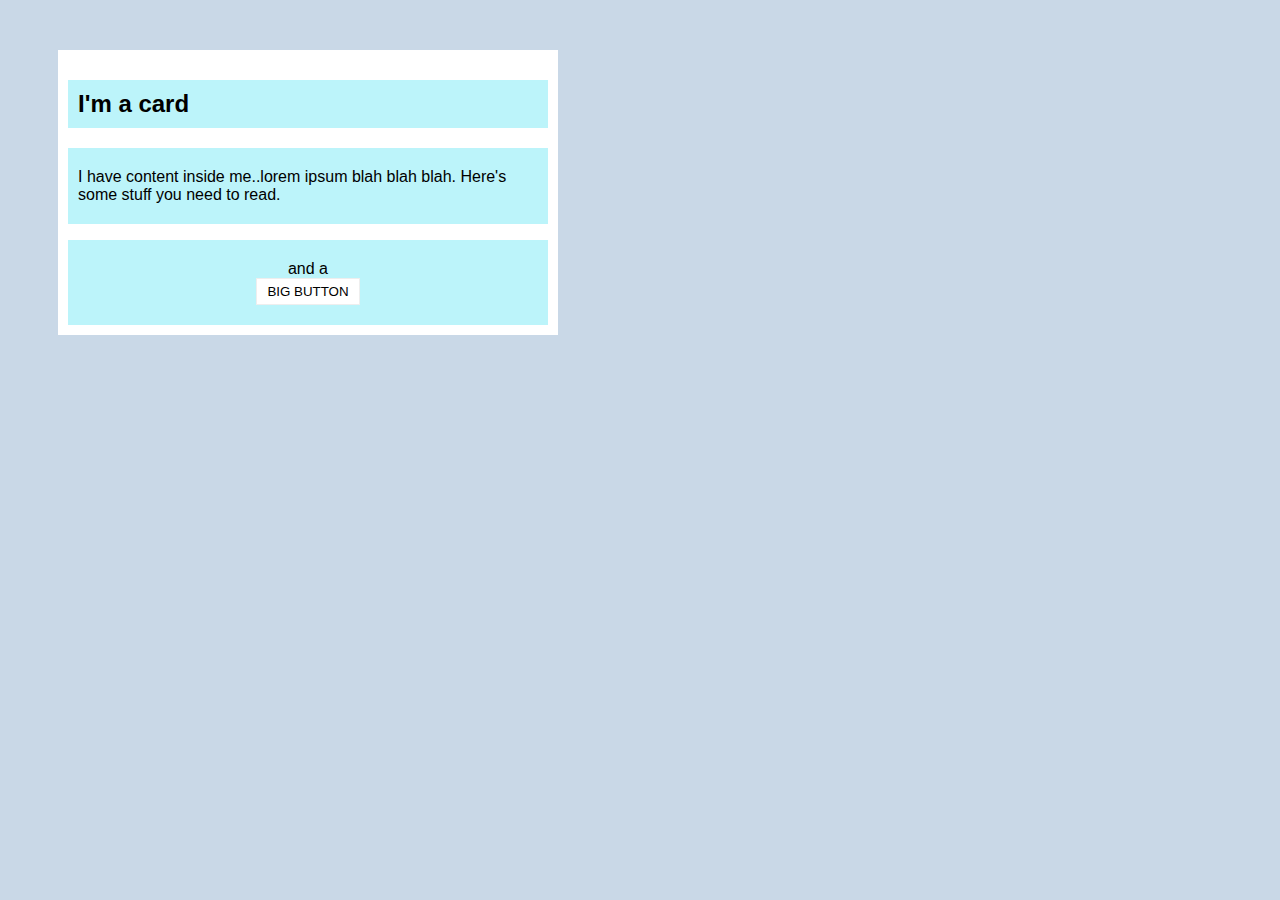
<file: foundations/block-and-inline/02-margin-and-padding-2/index.html>
<!DOCTYPE html>
<html lang="en">
  <head>
    <meta charset="UTF-8">
    <meta http-equiv="X-UA-Compatible" content="IE=edge">
    <meta name="viewport" content="width=device-width, initial-scale=1.0">
    <title>Margin and Padding exercise 2</title>
    <link rel="stylesheet" href="style.css">
  </head>
  <body>
    <div class="card">
      <h2 class="title">I'm a card</h2>
      <p class="content">I have content inside me..lorem ipsum blah blah blah. Here's some stuff you need to read.</p>
      <p class="button-container"><span class="center-text">and a</span><button>BIG BUTTON</button></p>
    </div>
  </body>
</html>
</file>
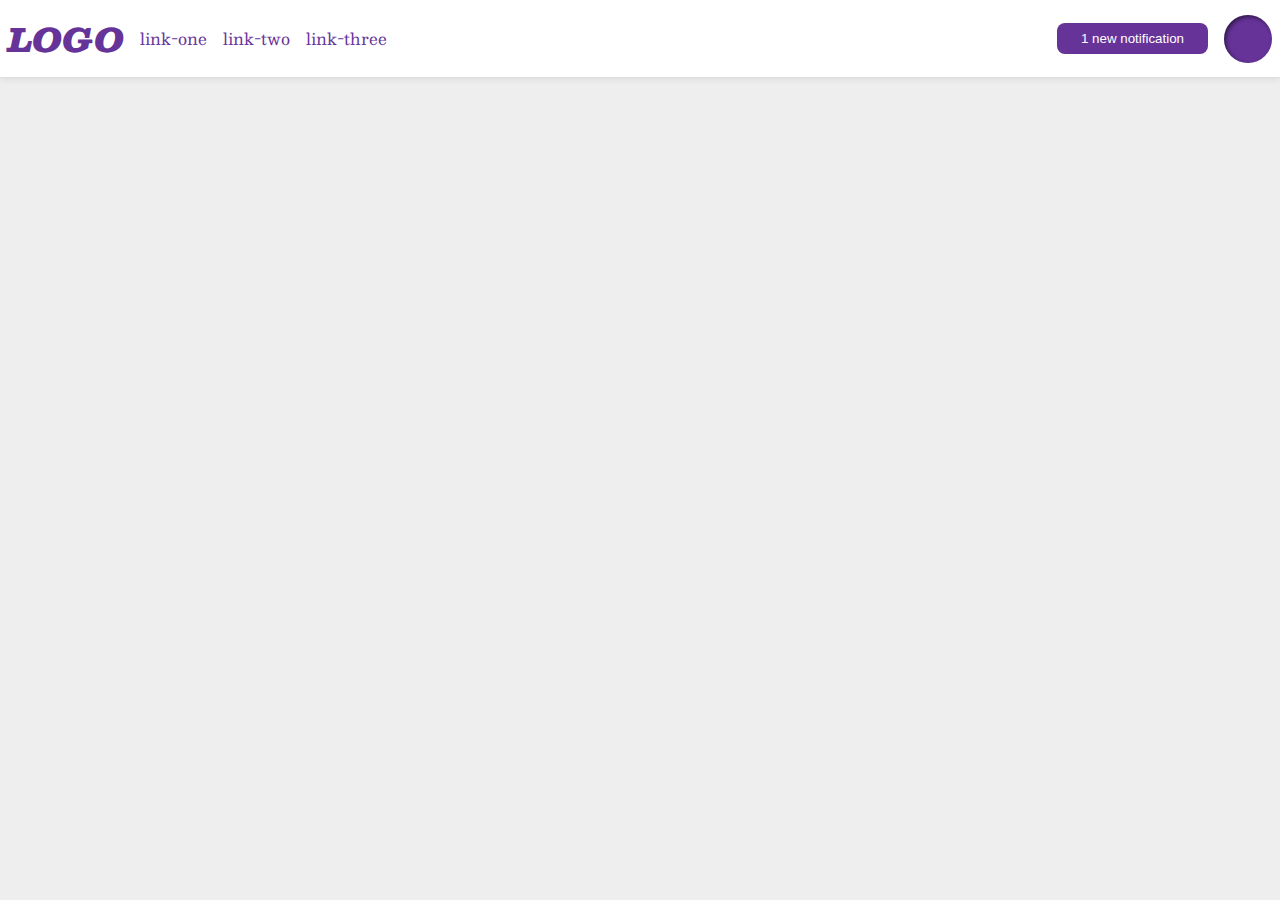
<file: foundations/flex/03-flex-header-2/index.html>
<!DOCTYPE html>
<html lang="en">
  <head>
    <meta charset="UTF-8">
    <meta http-equiv="X-UA-Compatible" content="IE=edge">
    <meta name="viewport" content="width=device-width, initial-scale=1.0">
    <title>Flex Header 2</title>
    <link rel="stylesheet" href="style.css">
  </head>
  <body>
    <div class="header">
      <div class ="left-side">
        <div class="logo">
        LOGO
        </div>
        <ul class="links">
          <li><a href="https://google.com">link-one</a></li>
          <li><a href="https://google.com">link-two</a></li>
          <li><a href="https://google.com">link-three</a></li>
        </ul>
      </div>
      <div class="right-side">
        <button class="notifications">
          1 new notification
        </button>
        <div class="profile-image"></div>
      </div>
    </div>
  </body>
</html>
</file>
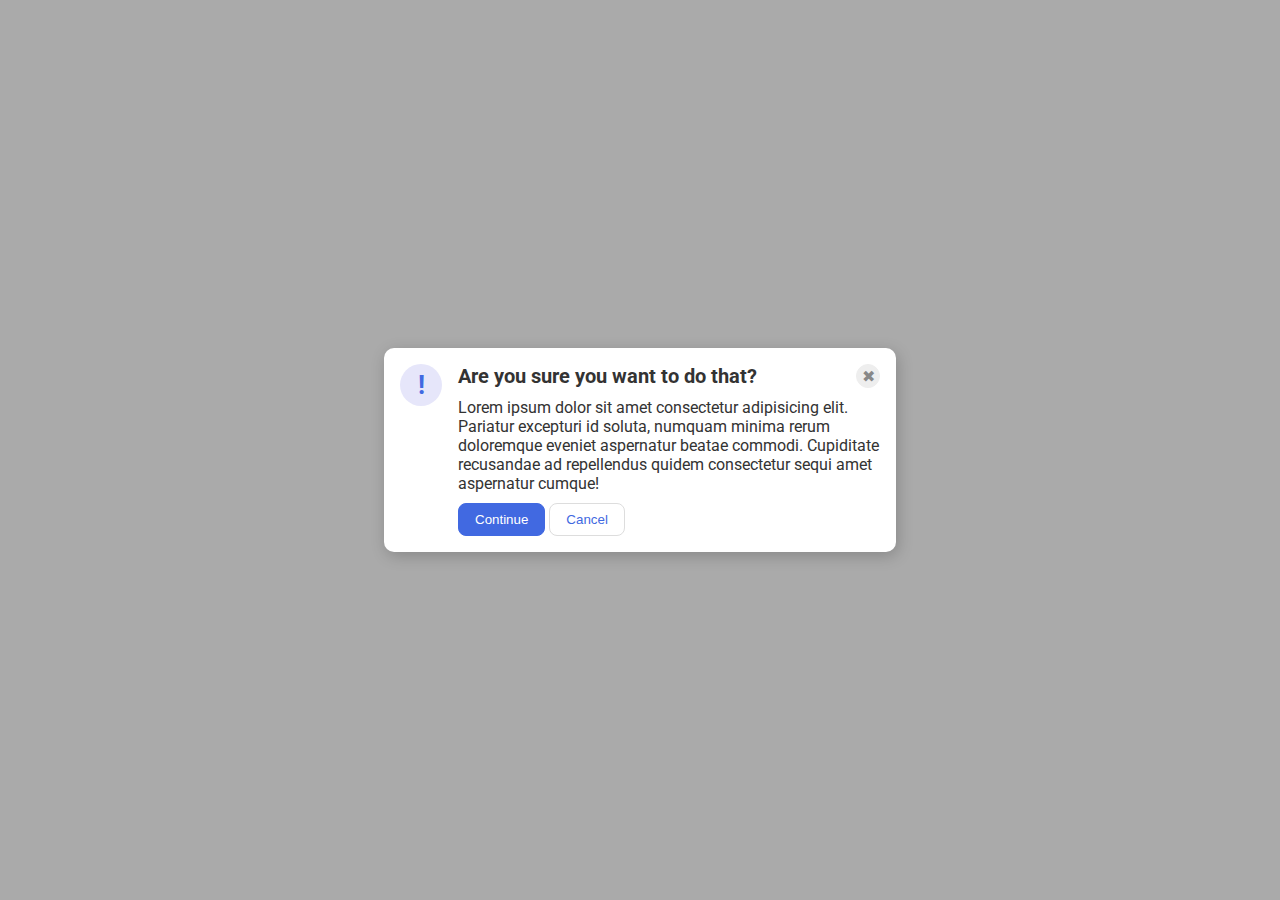
<file: foundations/flex/05-flex-modal/index.html>
<!DOCTYPE html>
<html lang="en">
  <head>
    <meta charset="UTF-8">
    <meta http-equiv="X-UA-Compatible" content="IE=edge">
    <meta name="viewport" content="width=device-width, initial-scale=1.0">
    <link rel="stylesheet" href="style.css">
    <title>Modal</title>
  </head>
  <body>
    <div class="modal">
      <div class="icon">!</div>
      <div class="right-side">
        <div class="header">
            <div class="text>">Are you sure you want to do that?</div>
            <button class="close-button">✖</button>
        </div>  
        <div class="text">Lorem ipsum dolor sit amet consectetur adipisicing elit. Pariatur excepturi id soluta, numquam minima rerum doloremque eveniet aspernatur beatae commodi. Cupiditate recusandae ad repellendus quidem consectetur sequi amet aspernatur cumque!</div>
        <div class="button-section"> 
        <button class="continue">Continue</button>
        <button class="cancel">Cancel</button>
        </div>
      </div>
    </div>
  </body>
</html>
</file>
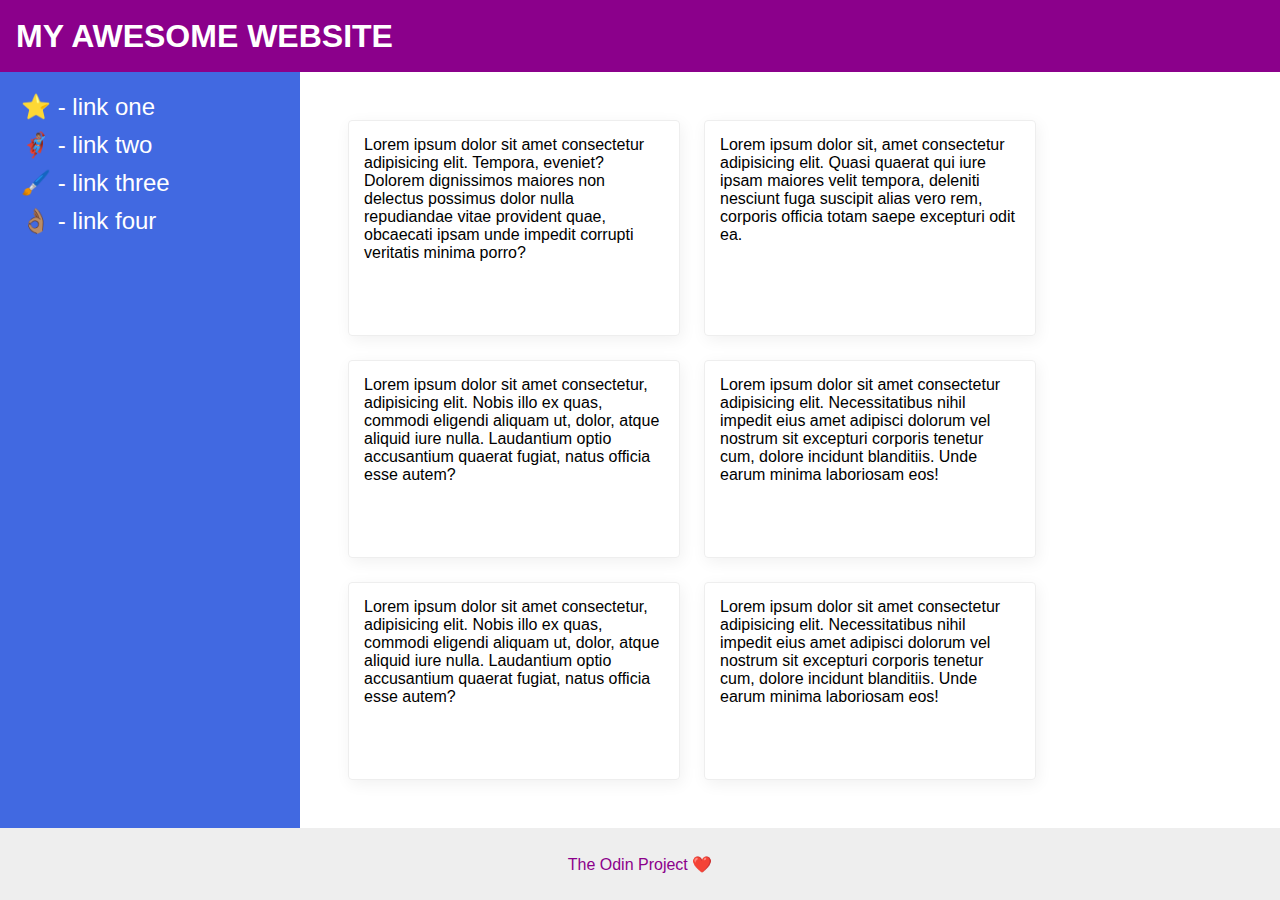
<file: foundations/flex/07-flex-layout-2/index.html>
<!DOCTYPE html>
<html lang="en">
  <head>
    <meta charset="UTF-8">
    <meta http-equiv="X-UA-Compatible" content="IE=edge">
    <meta name="viewport" content="width=device-width, initial-scale=1.0">
    <title>The Holy Grail</title>
    <link rel="stylesheet" href="style.css">
  </head>
  <body>
    <div class="header">
      MY AWESOME WEBSITE
    </div>
    <div class="content">
      <div class="sidebar">
        <ul>
          <li><a href="#">⭐ - link one</a></li>
          <li><a href="#">🦸🏽‍♂️ - link two</a></li>
          <li><a href="#">🖌️ - link three</a></li>
          <li><a href="#">👌🏽 - link four</a></li>
        </ul>
      </div>
      <div class="text-section">
      <div class="card">Lorem ipsum dolor sit amet consectetur adipisicing elit. Tempora, eveniet? Dolorem dignissimos maiores non delectus possimus dolor nulla repudiandae vitae provident quae, obcaecati ipsam unde impedit corrupti veritatis minima porro?</div>
      <div class="card">Lorem ipsum dolor sit, amet consectetur adipisicing elit. Quasi quaerat qui iure ipsam maiores velit tempora, deleniti nesciunt fuga suscipit alias vero rem, corporis officia totam saepe excepturi odit ea.</div>
      <div class="card">Lorem ipsum dolor sit amet consectetur, adipisicing elit. Nobis illo ex quas, commodi eligendi aliquam ut, dolor, atque aliquid iure nulla. Laudantium optio accusantium quaerat fugiat, natus officia esse autem?</div>
      <div class="card">Lorem ipsum dolor sit amet consectetur adipisicing elit. Necessitatibus nihil impedit eius amet adipisci dolorum vel nostrum sit excepturi corporis tenetur cum, dolore incidunt blanditiis. Unde earum minima laboriosam eos!</div>
      <div class="card">Lorem ipsum dolor sit amet consectetur, adipisicing elit. Nobis illo ex quas, commodi eligendi aliquam ut, dolor, atque aliquid iure nulla. Laudantium optio accusantium quaerat fugiat, natus officia esse autem?</div>
      <div class="card">Lorem ipsum dolor sit amet consectetur adipisicing elit. Necessitatibus nihil impedit eius amet adipisci dolorum vel nostrum sit excepturi corporis tenetur cum, dolore incidunt blanditiis. Unde earum minima laboriosam eos!</div>
      </div>
    </div>

    <div class="footer">
      The Odin Project ❤️
    </div>
  </body>
</html>
</file>
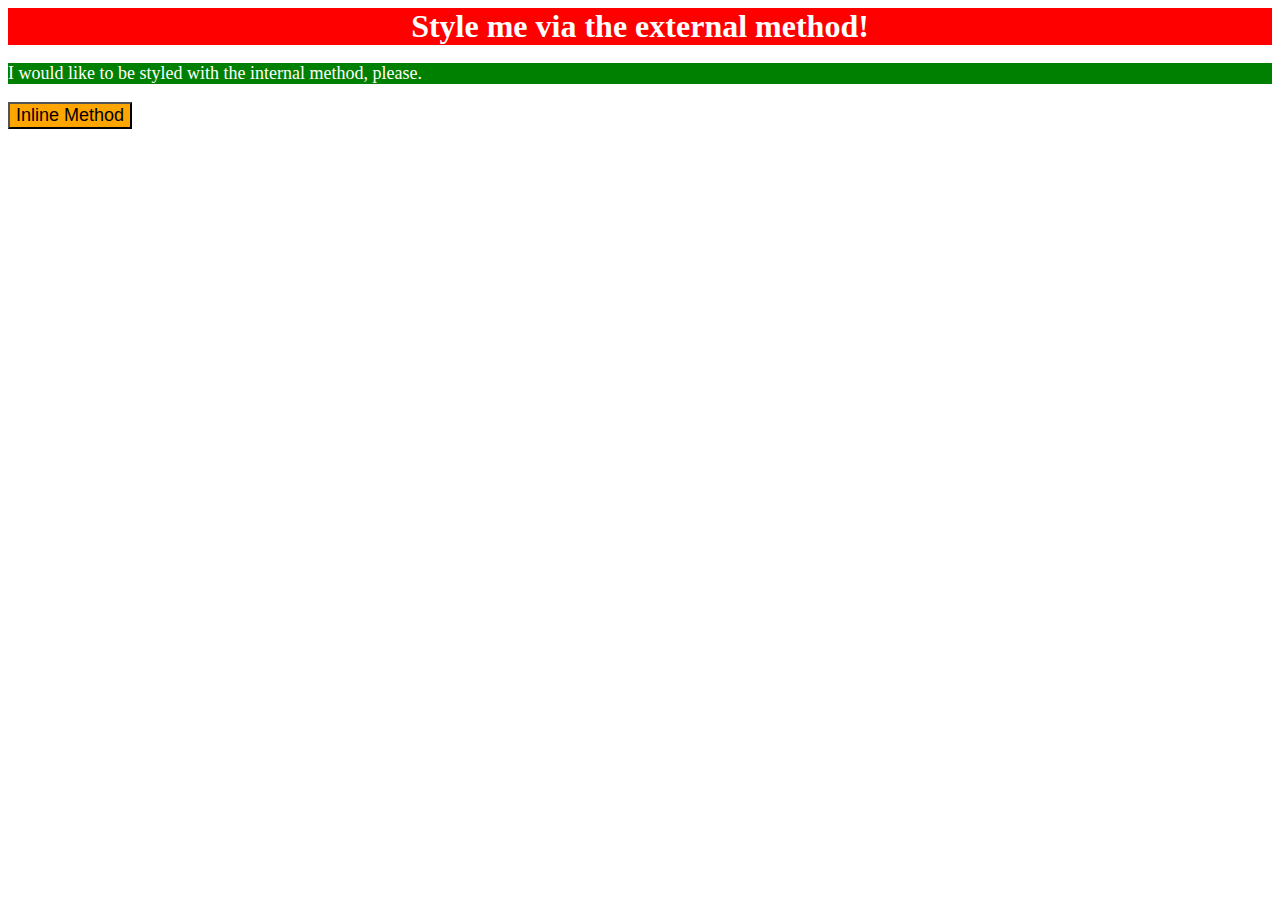
<file: foundations/intro-to-css/01-css-methods/index.html>
<!DOCTYPE html>
<html lang="en">
  <head>
    <meta charset="UTF-8">
    <meta http-equiv="X-UA-Compatible" content="IE=edge">
    <meta name="viewport" content="width=device-width, initial-scale=1.0">
    <title>Methods for Adding CSS</title>
    <link rel="stylesheet" href="style.css">
    <style>
      p {
        color: white;
        background-color: green;
        font-size: 18px;
      }
    </style>
  </head>
  <body>
    <div>Style me via the external method!</div>
    <p>I would like to be styled with the internal method, please.</p>
    <button style="font-size: 18px; background-color: orange;">Inline Method</button>
  </body>
</html>
</file>
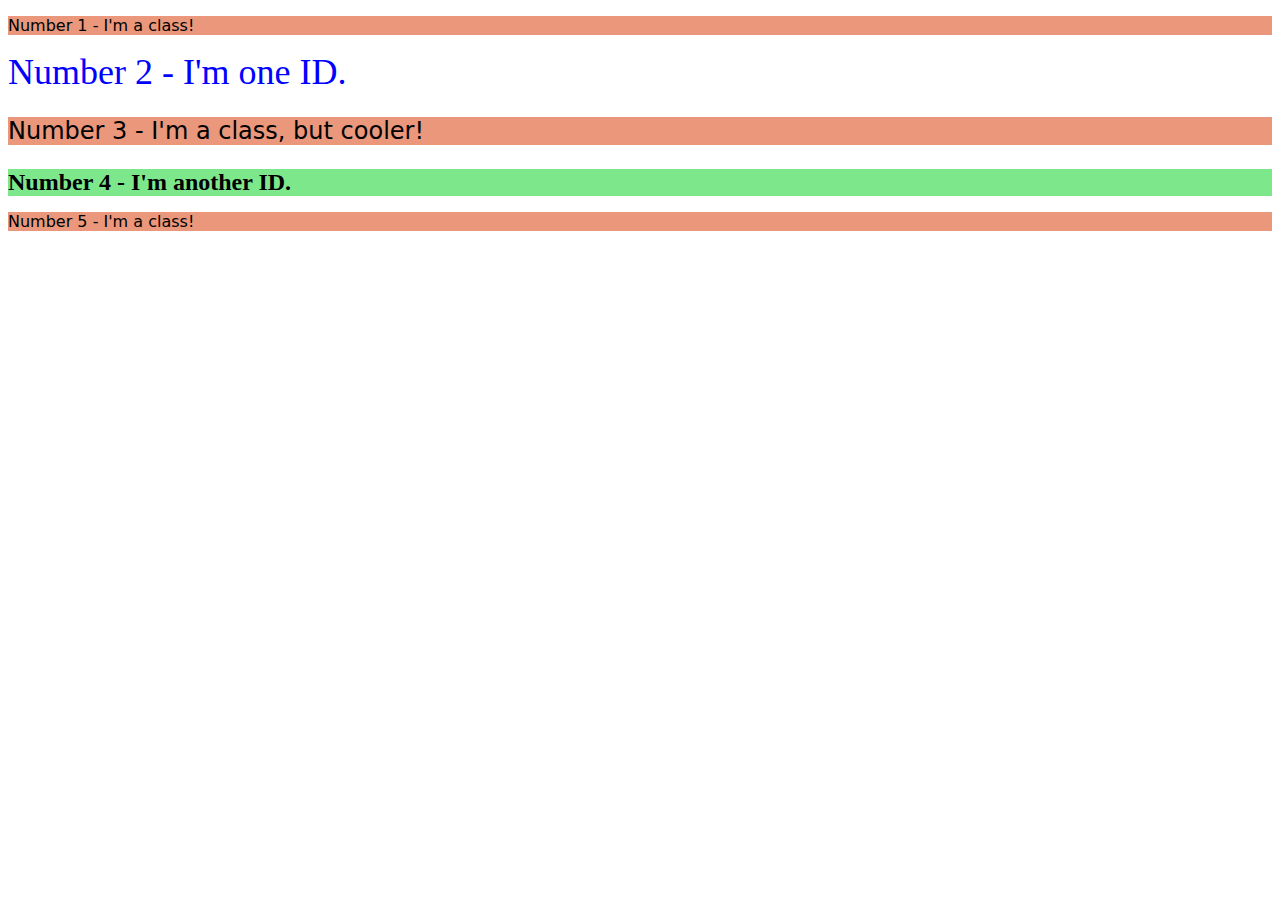
<file: foundations/intro-to-css/02-class-id-selectors/index.html>
<!DOCTYPE html>
<html lang="en">
  <head>
    <meta charset="UTF-8">
    <meta http-equiv="X-UA-Compatible" content="IE=edge">
    <meta name="viewport" content="width=device-width, initial-scale=1.0">
    <title>Class and ID Selectors</title>
    <link rel="stylesheet" href="style.css">
  </head>
  <body>
    <p class="odds">Number 1 - I'm a class!</p>
    <div id="number-two">Number 2 - I'm one ID.</div>
    <p class="odds third">Number 3 - I'm a class, but cooler!</p>
    <div id="number-four">Number 4 - I'm another ID.</div>
    <p class="odds">Number 5 - I'm a class!</p>
    
  </body>
</html>
</file>
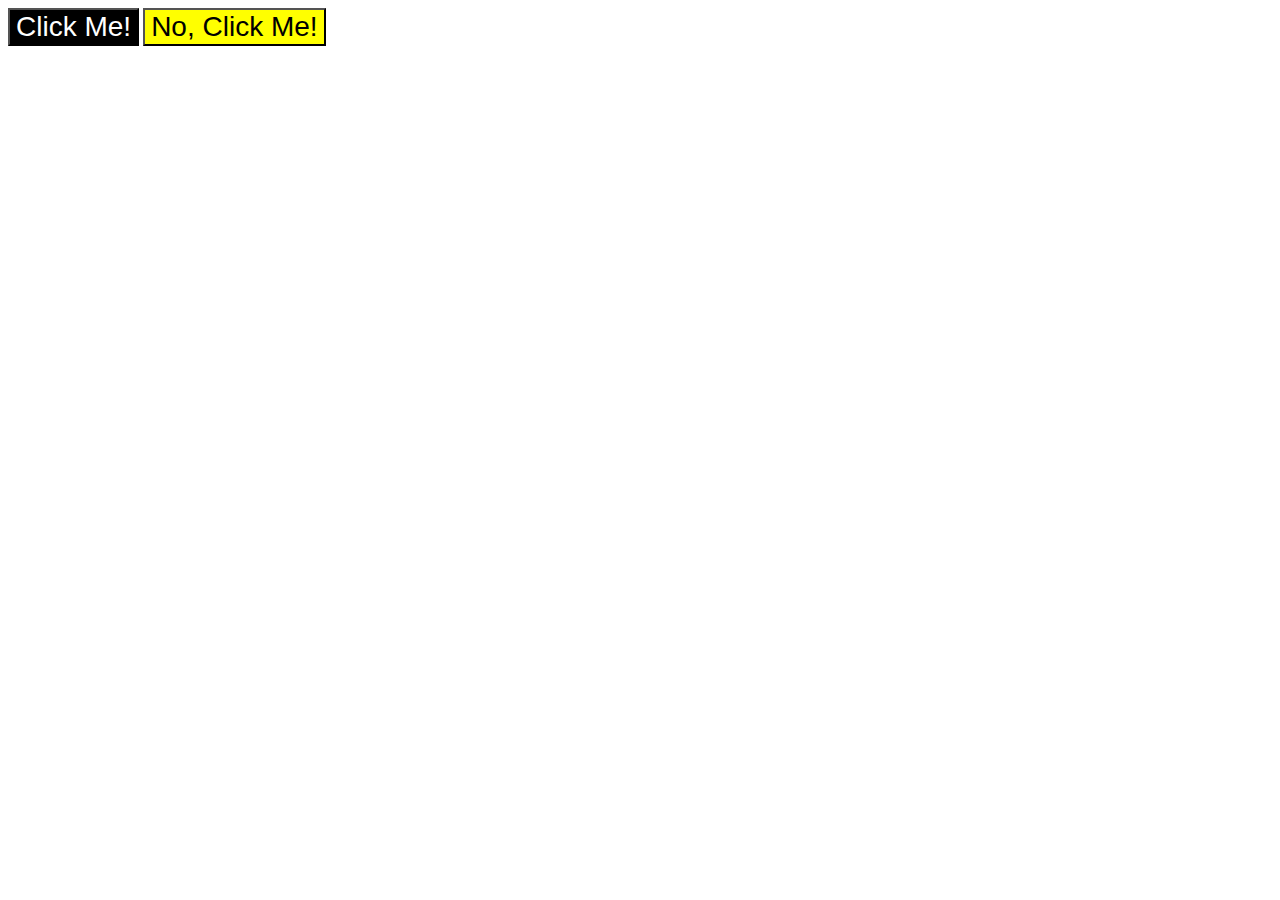
<file: foundations/intro-to-css/03-grouping-selectors/index.html>
<!DOCTYPE html>
<html lang="en">
  <head>
    <meta charset="UTF-8">
    <meta http-equiv="X-UA-Compatible" content="IE=edge">
    <meta name="viewport" content="width=device-width, initial-scale=1.0">
    <title>Grouping Selectors</title>
    <link rel="stylesheet" href="style.css">
  </head>
  <body>
    <button class="sadie">Click Me!</button>
    <button class="zack">No, Click Me!</button>
  </body>
</html>
</file>
<file: foundations/block-and-inline/02-margin-and-padding-2/style.css>
body {
  background: #9fbad590;
  font-family: sans-serif;
  width: 600px; 
}

.card {
  
  background: #ffff;
  margin: 50px;
  padding-top: 20px;
  padding: 10px;
}


.title {
  background-color: rgba(173, 242, 249, 0.817);  
  padding: 10px;

}

.content, .button-container {
  background-color: rgba(173, 242, 249, 0.817);  
  font-size: 16px;
  padding: 20px 10px;
}

.button-container {
  width: 480px;
  box-sizing: border-box;
  margin: 0 auto;
}

.center-text {
  width: fit-content;
  margin: 0 auto;
  display:block
}

button {
  background: white;
  border: 1px solid #eee;
  display: block;
  margin: 0 auto;
  padding: 5px 10px;
}
</file>
<file: foundations/flex/03-flex-header-2/style.css>
/* this is some magical font-importing.  
you'll learn about it later. */
@import url('https://fonts.googleapis.com/css2?family=Besley:ital,wght@0,400;1,900&display=swap');

body {
  margin: 0;
  background: #eee;
  font-family: Besley, serif;
}

.header {
  background: white;
  border-bottom: 1px solid #ddd;
  box-shadow: 0 0 8px rgba(0,0,0,.1);
  display: flex;
  justify-content: space-between;
  align-items: center;
  padding: 8px;
}

.profile-image {
  background: rebeccapurple;
  box-shadow: inset 2px 2px 4px rgba(0,0,0,.5);
  border-radius: 50%;
  width: 48px;
  height: 48px;
}

.logo {
  color: rebeccapurple;
  font-size: 32px;
  font-weight: 900;
  font-style: italic;
}

button {
  border: none;
  border-radius: 8px;
  background: rebeccapurple;
  color: white;
  padding: 8px 24px;
  margin: 15px 0;
}

a {
  /* this removes the line under our links */
  text-decoration: none;
  color: rebeccapurple;
}

ul {
  list-style-type: none;
  padding: 0;
  gap: 16px;
}

.links {
  display: flex;
}

.left-side, .right-side {
  display: flex;
  gap: 16px;
  align-items: center;
}
</file>
<file: foundations/flex/05-flex-modal/style.css>
@import url('https://fonts.googleapis.com/css2?family=Roboto:wght@400;700&display=swap');

html, body {
  height: 100%;
}

body {
  font-family: Roboto, sans-serif;
  margin: 0;
  background: #aaa;
  color: #333;
  /* I'll give you this one for free lol */
  display: flex;
  align-items: center;
  justify-content: center;
}

.modal {
  background: white;
  width: 480px;
  border-radius: 10px;
  box-shadow: 2px 4px 16px rgba(0,0,0,.2);
  display: flex;
  padding: 16px;
  gap: 16px;
}

.icon {
  color: royalblue;
  font-size: 26px;
  font-weight: 700;
  background: lavender;
  width: 42px;
  height: 42px;
  border-radius: 50%;
  display: flex;
  align-items: center;
  justify-content: center;
  flex-shrink: 0;
}

.close-button {
  background: #eee;
  border-radius: 50%;
  color: #888;
  font-weight: 400;
  font-size: 16px;
  height: 24px;
  width: 24px;
  display: flex;
  align-items: center;
  justify-content: center;
  border: 1px solid #eee;
  padding: 0;
}

button {
  cursor: pointer;
  padding: 8px 16px;
  border-radius: 8px;
}

button.continue {
  background: royalblue;
  border: 1px solid royalblue;
  color: white;
}

button.cancel {
  background: white;
  border: 1px solid #ddd;
  color: royalblue;
}

.header {
  display: flex;
  justify-content: space-between;
  font-weight: bold;
  font-size: 20px;

}

.right-side {
  display: flex;
  flex-direction: column;
  gap: 10px;
}
</file>
<file: foundations/flex/07-flex-layout-2/style.css>
body {
  font-family: -apple-system, BlinkMacSystemFont, 'Segoe UI', Roboto, Oxygen, Ubuntu, Cantarell, 'Open Sans', 'Helvetica Neue', sans-serif;
  margin: 0;
  min-height: 100vh;
  display: flex;
  flex-direction: column;
  justify-content: space-between;
}

.header {
  height: 72px;
  background: darkmagenta;
  color: white;
  font-size: 32px;
  font-weight: 900;
  padding-left: 16px;
  display: flex;
  align-items: center;
}

.content {
  display: flex;
  align-items: stretch;
  flex: 1 1 auto;
}


.footer {
  height: 72px;
  background: #eee;
  color: darkmagenta;
  display: flex;  
  align-items: center;
  justify-content: center;

}

.sidebar {
  width: 300px;
  background: royalblue;
  box-sizing: border-box;
  padding: 16px;
  flex: 1 0 auto;
  
}

.card {
  border: 1px solid #eee;
  box-shadow: 2px 4px 16px rgba(0,0,0,.06);
  border-radius: 4px;
  width: 300px;
  padding: 15px;
}

.text-section {
  padding: 48px;
  display: flex;
  flex-wrap: wrap;
  gap: 24px
}

ul {
  list-style: none;
  margin: 0;
  padding: 0;
}

li {
  padding: 5px;
}

a { 
  text-decoration: none;
  color: white;
  font-size: 24px;
  
}
</file>
<file: foundations/intro-to-css/01-css-methods/style.css>
div{
    color: white;
    background-color: red;
    font-size: 32px;
    text-align: center;
    font-weight: bold;
}
</file>
<file: foundations/intro-to-css/02-class-id-selectors/style.css>
/* Add CSS Styling */

.odds {
    background-color: hsl(15, 72%, 70%);
    font-family: Verdana, Dejavu Sans, sans-serif;
    
}

.odds.third {
    font-size: 24px;
}

#number-two {
    color: blue;
    font-size: 36px;
}

#number-four {
    background-color: hsl(128, 70%, 70%);
    font-size: 24px;
    font-weight: bold;
}
</file>
<file: foundations/intro-to-css/03-grouping-selectors/style.css>
/* Add CSS Styling */

.sadie, .zack {
    font-size: 28px;
    font-family:  Helvetica, "Times New Roman", "sans-serif" ;
}

.sadie {
    color: white;
    background-color: black;

}

.zack {
    background-color: yellow;
}
</file>
